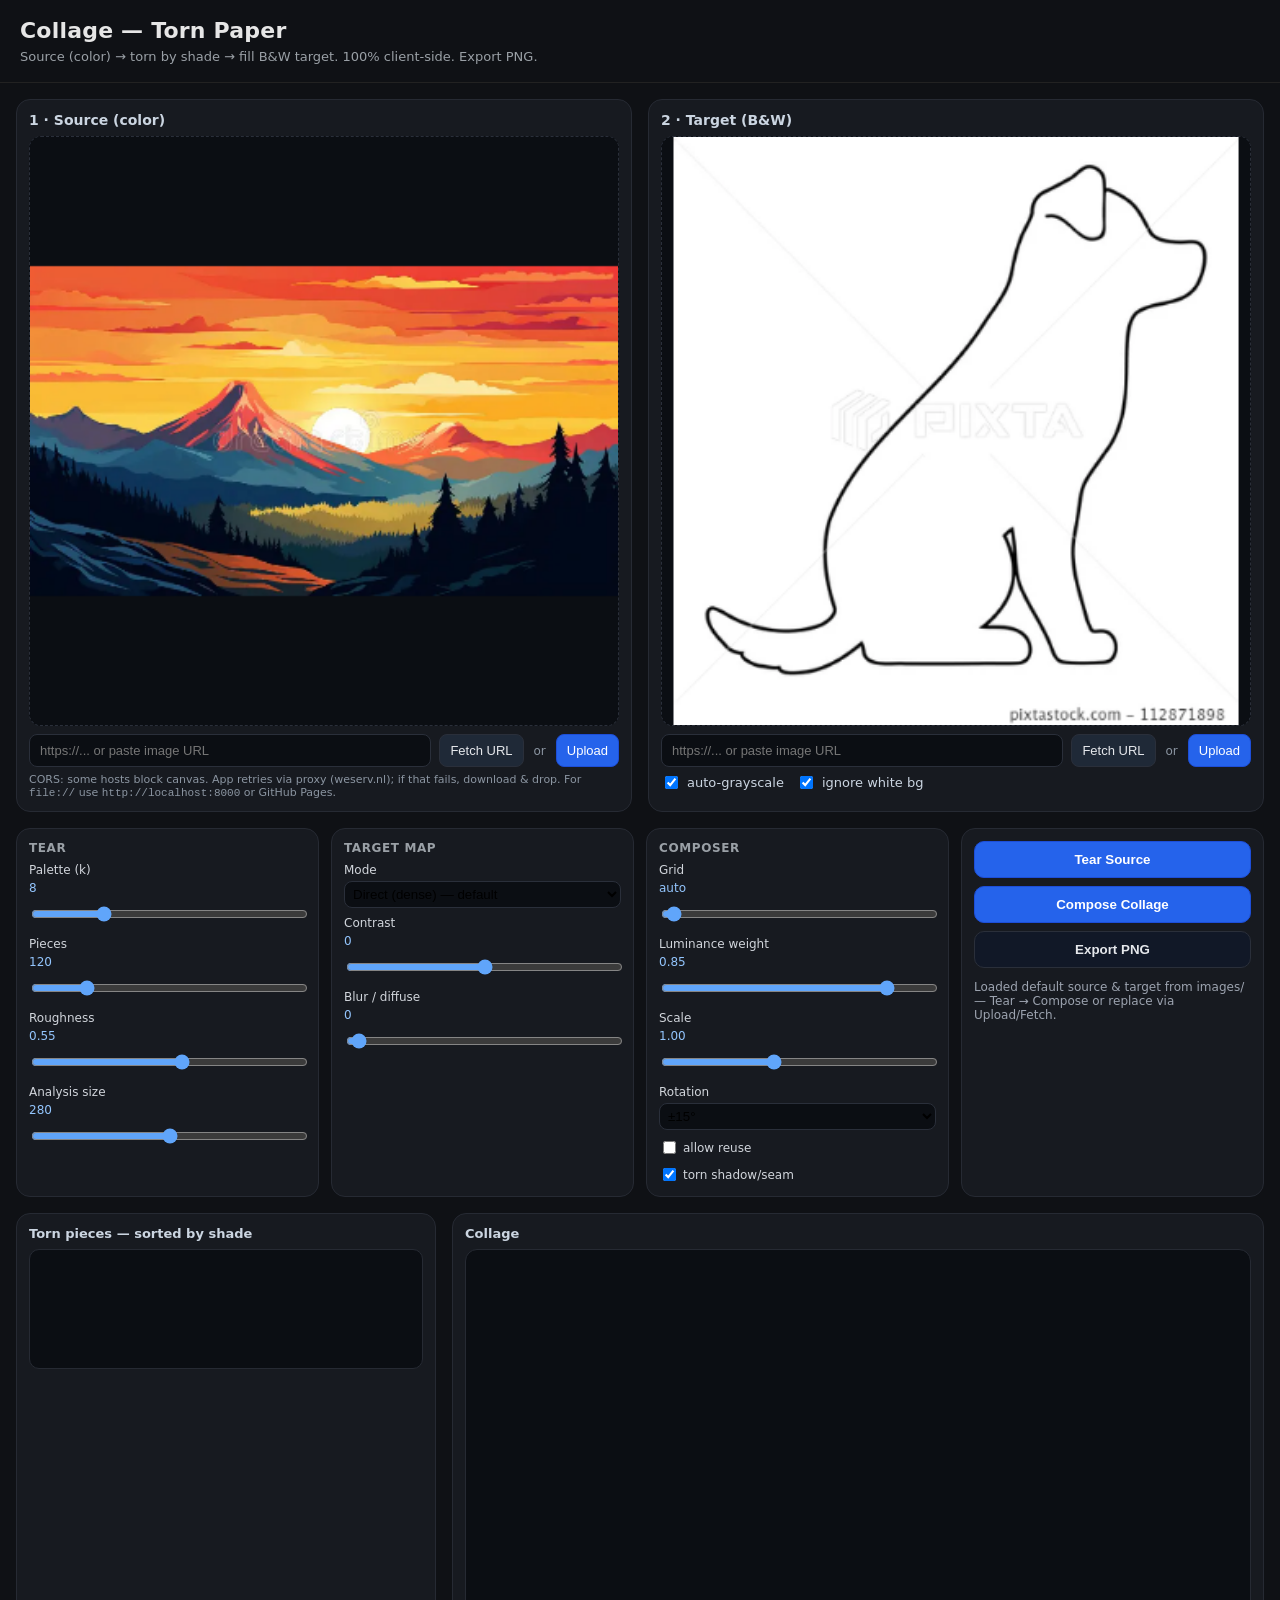
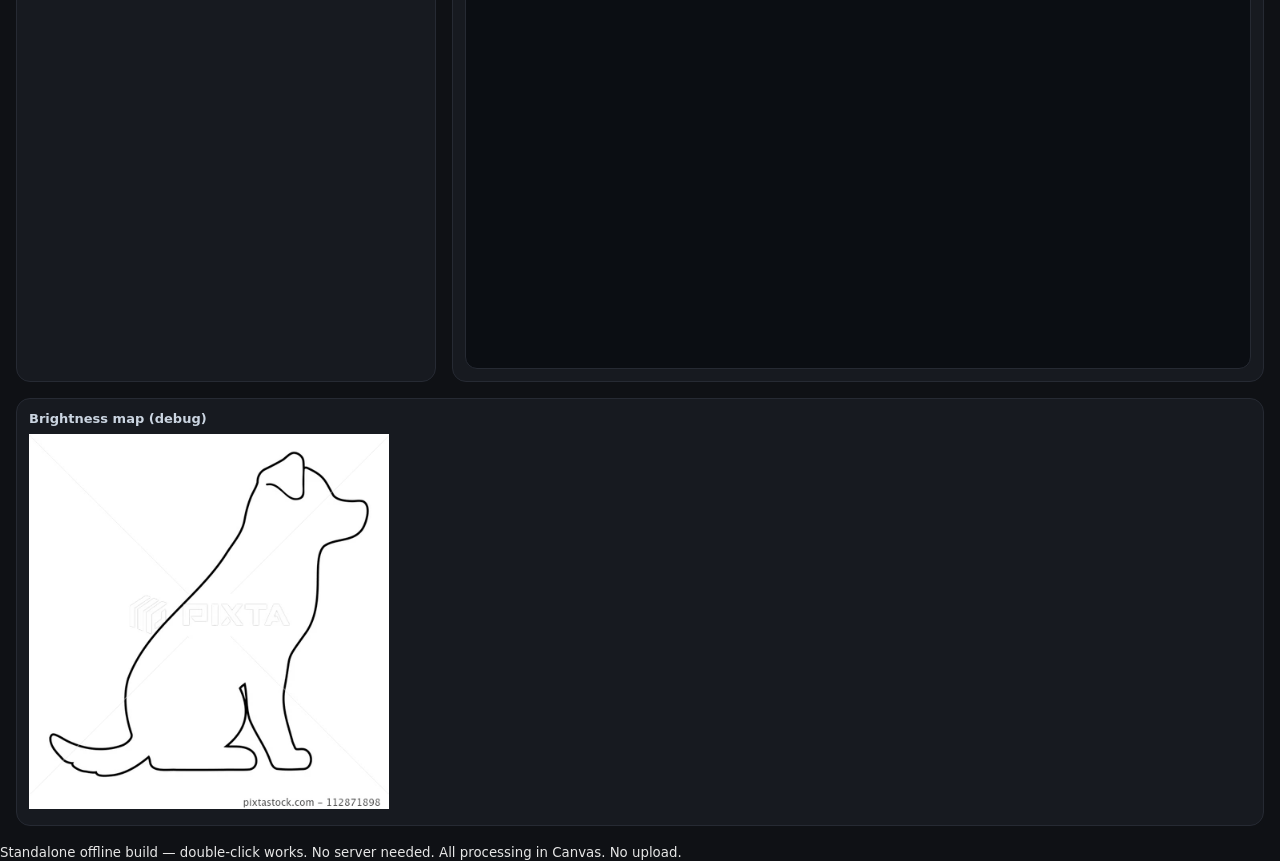
<file: index.html>
<!doctype html>
<html lang="en">
<head>
<meta charset="utf-8" />
<meta name="viewport" content="width=device-width,initial-scale=1" />
<title>Collage — Torn Paper Mosaic</title>
<style>
*{box-sizing:border-box}body{margin:0;font-family:system-ui,-apple-system,Segoe UI,Roboto,Helvetica,Arial;background:#0f1115;color:#e6e6e6}
header{padding:18px 20px;border-bottom:1px solid #222}
h1{margin:0;font-size:22px;letter-spacing:.2px}
.sub{margin:6px 0 0;color:#9aa0a6;font-size:13px}
main{max-width:1280px;margin:0 auto;padding:16px;display:flex;flex-direction:column;gap:16px}
.inputs{display:grid;grid-template-columns:1fr 1fr;gap:16px}
@media(max-width:860px){.inputs{grid-template-columns:1fr}}
.input-card{background:#171a20;border:1px solid #262a33;border-radius:14px;padding:12px}
.input-card h2{margin:0 0 8px;font-size:14px;color:#cbd5e1}
.dropzone{position:relative;background:#0b0e13;border:1.5px dashed #2a2f3a;border-radius:12px;overflow:hidden;aspect-ratio:1;display:grid;place-items:center;cursor:pointer}
.dropzone.dragover{border-color:#60a5fa;background:#0f1a2a}
.dropzone canvas{width:100%;height:100%;object-fit:contain;background:#0b0e13}
.dropHint{position:absolute;inset:0;display:grid;place-items:center;background:rgba(0,0,0,.35);color:#d1d5db;font-size:13px;pointer-events:none}
.dropzone.hasImage .dropHint{opacity:0}
.fileInputOverlay{position:absolute;inset:0;width:100%;height:100%;opacity:0;cursor:pointer;z-index:2}
.dropzone.hasImage .fileInputOverlay{opacity:0}
.urlRow{display:flex;gap:8px;margin-top:8px}
.urlRow input{flex:1;background:#0b0e13;border:1px solid #2a2f3a;color:#e5e7eb;border-radius:8px;padding:8px 10px;font-size:13px}
.urlRow button{background:#1f2937;color:#e5e7eb;border:1px solid #2a2f3a;border-radius:8px;padding:8px 10px;cursor:pointer;font-size:13px}
.urlRow button:hover{background:#273142}
.urlRow .orLabel{font-size:12px;color:#8b95a1;align-self:center;padding:0 2px}
.urlRow .uploadBtn{background:#2563eb;border-color:#1d4ed8;color:#fff}
.urlRow .uploadBtn:hover{background:#1d4ed8}
.miniHint{font-size:11px;color:#8b95a1;margin-top:6px}
.row{display:flex;gap:12px;align-items:center}
.check{font-size:13px;color:#cbd5e1;display:flex;gap:6px;align-items:center}
.controls{display:grid;grid-template-columns:1fr 1fr 1fr 1fr;gap:12px}
@media(max-width:1100px){.controls{grid-template-columns:1fr 1fr}}
@media(max-width:600px){.controls{grid-template-columns:1fr}}
.ctrlGroup{background:#171a20;border:1px solid #262a33;border-radius:14px;padding:12px;display:flex;flex-direction:column;gap:8px}
.ctrlGroup h3{margin:0;font-size:12px;letter-spacing:.6px;text-transform:uppercase;color:#9aa0a6}
.ctrlGroup label{font-size:12px;color:#d1d5db;display:flex;flex-direction:column;gap:4px}
.ctrlGroup label.check{flex-direction:row}
.ctrlGroup .val{float:right;color:#93c5fd;font-variant-numeric:tabular-nums}
.ctrlGroup input[type=range],.ctrlGroup select{width:100%;accent-color:#60a5fa;background:#0b0e13;border:1px solid #2a2f3a;border-radius:8px;padding:4px}
.actions button{padding:10px 12px;border-radius:10px;border:1px solid #2a2f3a;cursor:pointer;font-weight:600}
button.primary{background:#2563eb;color:white;border-color:#1d4ed8}
button.primary:hover{background:#1d4ed8}
#btnExport{background:#111827;color:#e5e7eb}
.status{font-size:12px;color:#9ca3af;min-height:18px;margin-top:4px}
.outputs{display:grid;grid-template-columns:420px 1fr;gap:16px}
@media(max-width:1100px){.outputs{grid-template-columns:1fr}}
.outCard{background:#171a20;border:1px solid #262a33;border-radius:14px;padding:12px}
.outCard h3{margin:0 0 8px;font-size:13px;color:#cbd5e1}
.tray{display:flex;flex-wrap:wrap;gap:6px;max-height:520px;overflow:auto;padding:6px;background:#0b0e13;border-radius:10px;border:1px solid #262a33;min-height:120px}
.tray .piece{width:56px;height:56px;border-radius:8px;overflow:hidden;border:1px solid #2a2f3a;background:#111;display:grid;place-items:center;flex:0 0 auto}
.tray .piece canvas{width:100%;height:100%;object-fit:cover}
.paletteBar{display:flex;gap:4px;margin-top:8px;flex-wrap:wrap}
.paletteBar span{height:18px;flex:1;min-width:18px;border-radius:6px;border:1px solid #2a2f3a}
#collageCanvas{width:100%;height:auto;max-height:720px;background:#0b0e13;border-radius:12px;border:1px solid #262a33;display:block}
.hidden{display:none}

</style>
</head>
<body>
<header>
  <h1>Collage — Torn Paper</h1>
  <p class="sub">Source (color) → torn by shade → fill B&W target. 100% client-side. Export PNG.</p>
</header>
<div id="fileProtocolWarning" style="display:none;margin:12px auto;max-width:1280px;background:#451a1a;border:1px solid #7f1d1d;color:#fecaca;padding:12px 16px;border-radius:10px;font-size:13px;line-height:1.5">
  <b>⚠️ Opened via <code>file://</code> — JS is blocked by the browser.</b><br>
  ES modules require <code>http://</code>. Use the local server already running: <a href="http://localhost:8000" style="color:#93c5fd">http://localhost:8000</a> (or run <code>python3 -m http.server 8000</code> in this folder). The “Drop / Click to browse” will not work until you open the <code>http://</code> URL.
</div>
<script>
// show warning instantly even before modules load — no CORS on inline script
/* standalone: file:// allowed, no warning */
</script>

<main>
  <!-- Input row -->
  <section class="inputs">
    <div class="input-card" id="sourceCard">
      <h2>1 · Source (color)</h2>
      <div class="dropzone" id="sourceDrop">
        <canvas id="sourcePreview" width="360" height="360"></canvas>
        <div class="dropHint"><span>Drop image / Click to browse</span></div>
        <input type="file" id="sourceFile" accept="image/*" class="fileInputOverlay" />
      </div>
      <div class="urlRow">
        <input type="url" id="sourceUrl" placeholder="https://... or paste image URL" />
        <button id="sourceUrlBtn">Fetch URL</button>
        <span class="orLabel">or</span>
        <button id="sourceUploadBtn" class="uploadBtn">Upload</button>
      </div>
      <div class="miniHint">CORS: some hosts block canvas. App retries via proxy (weserv.nl); if that fails, download &amp; drop. For <code>file://</code> use <code>http://localhost:8000</code> or GitHub Pages.</div>
    </div>

    <div class="input-card" id="targetCard">
      <h2>2 · Target (B&W)</h2>
      <div class="dropzone" id="targetDrop">
        <canvas id="targetPreview" width="360" height="360"></canvas>
        <div class="dropHint"><span>Drop image / Click to browse</span></div>
        <input type="file" id="targetFile" accept="image/*" class="fileInputOverlay" />
      </div>
      <div class="urlRow">
        <input type="url" id="targetUrl" placeholder="https://... or paste image URL" />
        <button id="targetUrlBtn">Fetch URL</button>
        <span class="orLabel">or</span>
        <button id="targetUploadBtn" class="uploadBtn">Upload</button>
      </div>
      <div class="row" style="margin-top:6px">
        <label class="check"><input type="checkbox" id="targetIsBW" checked /> auto-grayscale</label>
        <label class="check"><input type="checkbox" id="ignoreWhiteBg" checked /> ignore white bg</label>
      </div>
    </div>
  </section>

  <!-- Controls -->
  <section class="controls">
    <div class="ctrlGroup">
      <h3>Tear</h3>
      <label>Palette (k) <span class="val" id="vPalette">8</span><input type="range" id="paletteK" min="3" max="24" value="8" /></label>
      <label>Pieces <span class="val" id="vPieces">120</span><input type="range" id="pieceCount" min="20" max="600" step="10" value="120" /></label>
      <label>Roughness <span class="val" id="vRough">0.55</span><input type="range" id="roughness" min="0" max="1" step="0.05" value="0.55" /></label>
      <label>Analysis size <span class="val" id="vAna">280</span><input type="range" id="anaSize" min="140" max="420" step="20" value="280" /></label>
    </div>
    <div class="ctrlGroup">
      <h3>Target Map</h3>
      <label>Mode
        <select id="targetMode">
          <option value="direct">Direct (dense) — default</option>
          <option value="seededAuto">Seeded Auto (sparse/line-art)</option>
          <option value="seededUser">Seeded User (click to place)</option>
        </select>
      </label>
      <label>Contrast <span class="val" id="vContrast">0</span><input type="range" id="contrast" min="-100" max="100" value="0" /></label>
      <label>Blur / diffuse <span class="val" id="vBlur">0</span><input type="range" id="blur" min="0" max="12" value="0" /></label>
      <div id="seedHint" class="miniHint hidden">Click on target preview to place anchors. Right-click to remove. Dark→Light values cycle.</div>
    </div>
    <div class="ctrlGroup">
      <h3>Composer</h3>
      <label>Grid <span class="val" id="vGrid">auto</span><input type="range" id="gridCols" min="0" max="60" value="0" /></label>
      <label>Luminance weight <span class="val" id="vW">0.85</span><input type="range" id="lWeight" min="0" max="1" step="0.05" value="0.85" /></label>
      <label>Scale <span class="val" id="vScale">1.0</span><input type="range" id="scale" min="0.6" max="1.6" step="0.05" value="1.0" /></label>
      <label>Rotation <select id="rotation"><option value="0">0°</option><option value="15" selected>±15°</option><option value="45">±45°</option><option value="180">±180°</option></select></label>
      <label class="check"><input type="checkbox" id="allowReuse" /> allow reuse</label>
      <label class="check"><input type="checkbox" id="showSeams" checked /> torn shadow/seam</label>
    </div>
    <div class="ctrlGroup actions">
      <button id="btnTear" class="primary">Tear Source</button>
      <button id="btnCompose" class="primary">Compose Collage</button>
      <button id="btnExport">Export PNG</button>
      <div id="status" class="status">Drop two images to start.</div>
    </div>
  </section>

  <!-- Tray + Collage -->
  <section class="outputs">
    <div class="outCard">
      <h3>Torn pieces — sorted by shade <span id="pieceCountLabel"></span></h3>
      <div id="tray" class="tray"></div>
      <div id="paletteBar" class="paletteBar"></div>
    </div>
    <div class="outCard">
      <h3>Collage</h3>
      <canvas id="collageCanvas" width="720" height="720"></canvas>
      <div class="collageMeta"><span id="collageInfo"></span></div>
    </div>
  </section>

  <section class="outputs" style="grid-template-columns: 1fr;">
    <div class="outCard">
      <h3>Brightness map (debug)</h3>
      <canvas id="mapCanvas" width="360" height="360" style="max-width:360px"></canvas>
    </div>
  </section>
</main>

<footer>
  <small>Standalone offline build — double-click works. No server needed. All processing in Canvas. No upload.</small>
</footer>

<script>
// color utils: sRGB -> linear -> XYZ -> LAB, and helpers
// All functions operate on 0-255 sRGB
function srgbToLinear(c){
  c/=255;
  return c<=0.04045 ? c/12.92 : Math.pow((c+0.055)/1.055, 2.4);
}
function linearToSrgb(c){
  const v = c<=0.0031308 ? 12.92*c : 1.055*Math.pow(c,1/2.4)-0.055;
  return Math.min(255, Math.max(0, Math.round(v*255)));
}

// D65
function rgbToXyz(r,g,b){
  const R=srgbToLinear(r), G=srgbToLinear(g), B=srgbToLinear(b);
  return [
    R*0.4124564 + G*0.3575761 + B*0.1804375,
    R*0.2126729 + G*0.7151522 + B*0.0721750,
    R*0.0193339 + G*0.1191920 + B*0.9503041,
  ];
}
function xyzToLab(x,y,z){
  // reference white D65
  const Xn=0.95047, Yn=1.0, Zn=1.08883;
  function f(t){ return t>0.008856 ? Math.cbrt(t) : (7.787*t + 16/116); }
  const fx=f(x/Xn), fy=f(y/Yn), fz=f(z/Zn);
  return [116*fy-16, 500*(fx-fy), 200*(fy-fz)];
}
function rgbToLab(r,g,b){
  const [x,y,z]=rgbToXyz(r,g,b);
  return xyzToLab(x,y,z);
}
function labDistance(a,b,wL=1,wAB=1){
  // weighted: wL for L, wAB for a,b
  const dL=(a[0]-b[0])*wL, da=(a[1]-b[1])*wAB, db=(a[2]-b[2])*wAB;
  return Math.sqrt(dL*dL+da*da+db*db);
}
function luminanceLab(lab){ return lab[0]; }
function rgbToLuminance(r,g,b){
  // fast perceptual L* approx via lab L, but also simple
  return rgbToLab(r,g,b)[0];
}
function applyContrast(v, contrast){
  // v in [0,255], contrast in [-100,100]
  const f = (259*(contrast+255))/(255*(259-contrast));
  return Math.min(255, Math.max(0, Math.round(f*(v-128)+128)));
}


// ===== merged modules =====
// k-means in LAB space. Input: Uint8ClampedArray rgba, length = w*h*4
// Returns { palette: [{r,g,b, lab}], labels: Uint16Array length N, paletteLAB: [] }
function quantize(pixels, w, h, k=8, opts={}){
  const samples = opts.samples ?? 5000;
  const iters = opts.iters ?? 12;
  const N = w*h;
  // collect sample indices
  const idxs = [];
  if (N > samples){
    const used = new Set();
    while(idxs.length < samples){
      const r = Math.floor(Math.random()*N);
      if(!used.has(r)){ used.add(r); idxs.push(r); }
    }
  } else {
    for(let i=0;i<N;i++) idxs.push(i);
  }
  const sampleLabs = idxs.map(i=>{
    const o=i*4; return rgbToLab(pixels[o], pixels[o+1], pixels[o+2]);
  });
  const sampleRgbs = idxs.map(i=>{ const o=i*4; return [pixels[o], pixels[o+1], pixels[o+2]]; });

  // kmeans++ init
  const centers = [];
  const centerLabs = [];
  let first = Math.floor(Math.random()*sampleLabs.length);
  centers.push(sampleRgbs[first].slice());
  centerLabs.push(sampleLabs[first].slice());
  for(let c=1;c<k;c++){
    // distance to nearest center
    let dists = sampleLabs.map(l=>{
      let best=Infinity;
      for(const cl of centerLabs){
        const d = (l[0]-cl[0])**2 + (l[1]-cl[1])**2 + (l[2]-cl[2])**2;
        if(d<best) best=d;
      }
      return best;
    });
    const sum = dists.reduce((a,b)=>a+b,0);
    let r = Math.random()*sum;
    let pick=0;
    for(let i=0;i<dists.length;i++){ r-=dists[i]; if(r<=0){ pick=i; break; } }
    centers.push(sampleRgbs[pick].slice());
    centerLabs.push(sampleLabs[pick].slice());
  }

  let labelsSample = new Uint16Array(sampleLabs.length);
  for(let iter=0; iter<iters; iter++){
    // assign
    for(let i=0;i<sampleLabs.length;i++){
      const lab = sampleLabs[i];
      let best=0, bestD=Infinity;
      for(let c=0;c<k;c++){
        const cl=centerLabs[c];
        const d=(lab[0]-cl[0])**2 + (lab[1]-cl[1])**2 + (lab[2]-cl[2])**2;
        if(d<bestD){ bestD=d; best=c; }
      }
      labelsSample[i]=best;
    }
    // recompute
    const sums = Array.from({length:k},()=>[0,0,0,0]); // lab sums + count
    // we average in LAB then convert back? simpler average RGB then convert
    const rgbSums = Array.from({length:k},()=>[0,0,0,0]);
    for(let i=0;i<sampleLabs.length;i++){
      const c=labelsSample[i];
      rgbSums[c][0]+=sampleRgbs[i][0];
      rgbSums[c][1]+=sampleRgbs[i][1];
      rgbSums[c][2]+=sampleRgbs[i][2];
      rgbSums[c][3]++;
    }
    for(let c=0;c<k;c++){
      if(rgbSums[c][3]===0) continue;
      const r=Math.round(rgbSums[c][0]/rgbSums[c][3]);
      const g=Math.round(rgbSums[c][1]/rgbSums[c][3]);
      const b=Math.round(rgbSums[c][2]/rgbSums[c][3]);
      centers[c]=[r,g,b];
      centerLabs[c]=rgbToLab(r,g,b);
    }
  }

  // build final palette + LAB
  const palette = centers.map(([r,g,b])=>({r,g,b, lab: rgbToLab(r,g,b)}));
  const paletteLabs = palette.map(p=>p.lab);

  // assign all pixels (full res) to palette
  const labels = new Uint16Array(N);
  for(let i=0;i<N;i++){
    const o=i*4;
    const lab = rgbToLab(pixels[o], pixels[o+1], pixels[o+2]);
    let best=0,bestD=Infinity;
    for(let c=0;c<k;c++){
      const cl=paletteLabs[c];
      const d=(lab[0]-cl[0])**2 + (lab[1]-cl[1])**2 + (lab[2]-cl[2])**2;
      if(d<bestD){bestD=d; best=c}
    }
    labels[i]=best;
  }
  return { palette, labels, paletteLabs };
}


// ===== merged modules =====
// hash noise for roughness
function hash2(x,y){ const s=Math.sin(x*12.9898 + y*78.233)*43758.5453; return s-Math.floor(s); }
function smoothstep(t){ return t*t*(3-2*t); }
function valueNoise(x,y){
  const xi=Math.floor(x), yi=Math.floor(y);
  const xf=x-xi, yf=y-yi;
  const h00=hash2(xi,yi), h10=hash2(xi+1,yi), h01=hash2(xi,yi+1), h11=hash2(xi+1,yi+1);
  const u=smoothstep(xf), v=smoothstep(yf);
  const a=h00*(1-u)+h10*u, b=h01*(1-u)+h11*u;
  return a*(1-v)+b*v;
}
function fbm(x,y){
  let v=0, amp=0.5, freq=1;
  for(let i=0;i<3;i++){ v+=valueNoise(x*freq,y*freq)*amp; freq*=2; amp*=0.5; }
  return v;
}

/**
 * Tear source image into pieces grouped by color shade.
 * - quantize to palette k
 * - for each palette color, allocate piece count proportional to area
 * - within each color's pixel set, run Voronoi via random sub-seeds
 * - add ragged edge by perturbing border pixels
 * Returns { pieces, palette }
 * piece = { id, colorIdx, lab, r,g,b, bounds:{x0,y0,x1,y1,w,h}, canvas, pixelCount, avgLab }
 */
async function tearImage(sourceCanvas, opts){
  const k = opts.paletteK ?? 8;
  const totalPieces = opts.pieceCount ?? 120;
  const roughness = opts.roughness ?? 0.55;
  const anaSize = opts.anaSize ?? 280;

  // downscale to anaSize for analysis (keep aspect)
  const sw = sourceCanvas.width, sh = sourceCanvas.height;
  const scale = Math.min(anaSize / sw, anaSize / sh, 1);
  const aw = Math.max(1, Math.round(sw*scale));
  const ah = Math.max(1, Math.round(sh*scale));
  const ana = document.createElement('canvas');
  ana.width=aw; ana.height=ah;
  const actx=ana.getContext('2d');
  actx.drawImage(sourceCanvas, 0,0, aw, ah);
  const imgData = actx.getImageData(0,0,aw,ah);
  const data = imgData.data;

  // quantize
  const { palette, labels } = quantize(data, aw, ah, k, { samples: 6000, iters: 10 });

  // count per palette
  const counts = new Array(k).fill(0);
  for(let i=0;i<labels.length;i++) counts[labels[i]]++;

  // allocate pieces per palette proportional
  const totalPixels = aw*ah;
  const piecesPerPalette = counts.map(c=> Math.max( (c/totalPixels)*totalPieces , 0));
  // ensure integer sum ~ totalPieces
  let sum = piecesPerPalette.reduce((a,b)=>a+b,0);
  // adjust largest
  const raw = piecesPerPalette.map(v=> Math.max(1, Math.round(v)) );
  // if some palette tiny (<1% area) -> still 1 piece, may overshoot; normalize
  let rawSum = raw.reduce((a,b)=>a+b,0);
  // scale down if overshoot
  if(rawSum > totalPieces){
    const factor = totalPieces / rawSum;
    for(let i=0;i<k;i++) raw[i]=Math.max(1, Math.round(raw[i]*factor));
    rawSum = raw.reduce((a,b)=>a+b,0);
  }
  // distribute remainder
  while(rawSum < totalPieces){
    let idx = counts.indexOf(Math.max(...counts));
    // find palette with largest fractional remainder
    let best=-1, bestF=-1;
    for(let i=0;i<k;i++){ const f=piecesPerPalette[i]-raw[i]; if(f>bestF){bestF=f; best=i;}}
    raw[best]++; rawSum++;
  }
  while(rawSum > totalPieces){
    let best=-1, bestF=Infinity;
    for(let i=0;i<k;i++){ if(raw[i]<=1) continue; const f=piecesPerPalette[i]-raw[i]; if(f<bestF){bestF=f;best=i;}}
    if(best===-1) break;
    raw[best]--; rawSum--;
  }

  // Build per-color pixel indices
  const perColorIndices = Array.from({length:k}, ()=>[]);
  for(let i=0;i<labels.length;i++) perColorIndices[labels[i]].push(i);

  // For each color, generate sub-seeds by sampling random pixel positions
  const pieces = [];
  let globalId=0;
  // full-res source for piece canvases: we will map ana pixels to full-res via scale
  // Instead of full-res extraction now, we store ana-space mask and later extract from sourceCanvas at full res by mapping
  for(let ci=0; ci<k; ci++){
    const nPieces = raw[ci];
    const indices = perColorIndices[ci];
    if(indices.length===0) continue;
    // pick nPieces seeds randomly from indices (without replacement, kmeans++ style could be better but random ok)
    const seeds = [];
    const used = new Set();
    // use spatially spread seeds: pick random, then farthest point sampling for better spread
    // start random
    seeds.push( indices[Math.floor(Math.random()*indices.length)] );
    used.add(seeds[0]);
    while(seeds.length < nPieces){
      // pick candidate farthest from existing seeds (approximate)
      let bestIdx=-1, bestDist=-1;
      // sample 20 candidates for speed
      for(let candTry=0;candTry<20;candTry++){
        const cand = indices[Math.floor(Math.random()*indices.length)];
        if(used.has(cand)) continue;
        const cx=cand%aw, cy=Math.floor(cand/aw);
        let minD=Infinity;
        for(const s of seeds){
          const sx=s%aw, sy=Math.floor(s/aw);
          const d=(cx-sx)**2 + (cy-sy)**2;
          if(d<minD) minD=d;
        }
        if(minD>bestDist){bestDist=minD; bestIdx=cand;}
      }
      if(bestIdx===-1) bestIdx = indices[Math.floor(Math.random()*indices.length)];
      seeds.push(bestIdx);
      used.add(bestIdx);
    }
    // assign each pixel in indices to nearest seed (Voronoi constrained to color)
    const seedPos = seeds.map(s=>[s%aw, Math.floor(s/aw)]);
    const assignment = new Map(); // pieceLocalIdx -> pixelIndices[]
    const localLists = Array.from({length:nPieces}, ()=>[]);
    for(const pix of indices){
      const x=pix%aw, y=Math.floor(pix/aw);
      let best=0, bestD=Infinity;
      for(let s=0;s<nPieces;s++){
        const [sx,sy]=seedPos[s];
        const d=(x-sx)**2 + (y-sy)**2;
        if(d<bestD){bestD=d; best=s;}
      }
      localLists[best].push(pix);
    }
    // create piece objects
    for(let li=0; li<nPieces; li++){
      const pixs = localLists[li];
      if(pixs.length===0) continue;
      // bounds
      let x0=aw, y0=ah, x1=-1, y1=-1;
      for(const p of pixs){
        const x=p%aw, y=Math.floor(p/aw);
        if(x<x0) x0=x; if(x>x1) x1=x; if(y<y0) y0=y; if(y>y1) y1=y;
      }
      const bw = x1-x0+1, bh = y1-y0+1;
      // add 1px padding for edge effect
      const pad = 2;
      // create mask set for quick lookup
      const set = new Set(pixs);
      // ragged perturbation: for border pixels, randomly erode/dilate a bit
      // We'll build an expanded mask with noise
      // Instead of complex morphology, we just keep original mask and will
      // slightly perturb edge when rendering via clipping wiggle (later).
      // For now piece canvas will be pixel-perfect mask scaled to full res.
      // Compute average color LAB from source's full res? Use palette color for avg but compute actual mean for better match.
      let sumR=0,sumG=0,sumB=0;
      for(const p of pixs){ const o=p*4; sumR+=data[o]; sumG+=data[o+1]; sumB+=data[o+2]; }
      const avgR=Math.round(sumR/pixs.length), avgG=Math.round(sumG/pixs.length), avgB=Math.round(sumB/pixs.length);
      const avgLab = rgbToLab(avgR,avgG,avgB);

      // Build piece canvas at full-res scale (or ana scale for preview). Use ana scale for speed, upscale later in composer
      // We'll store ana-scale canvas for tray preview; composer will map to target size.
      const c = document.createElement('canvas');
      c.width = bw + pad*2;
      c.height = bh + pad*2;
      const ctx=c.getContext('2d');
      // draw masked pixels: fill with source ana image cropped
      // putImageData approach: create ImageData
      const pieceImg = ctx.createImageData(c.width, c.height);
      // For each pixel in piece, copy from ana
      for(const p of pixs){
        const x=p%aw, y=Math.floor(p/aw);
        const o=p*4;
        const r=data[o], g=data[o+1], b=data[o+2], a=data[o+3];
        const dx = x - x0 + pad, dy = y - y0 + pad;
        const di = (dy*c.width + dx)*4;
        pieceImg.data[di]=r; pieceImg.data[di+1]=g; pieceImg.data[di+2]=b; pieceImg.data[di+3]=a;
      }
      // edge raggedness: perturb border pixels by randomly adding/removing edge noise
      if(roughness > 0.01){
        // identify border pixels: pixel in set but neighbor not in set
        const dirs=[[1,0],[-1,0],[0,1],[0,-1]];
        for(const p of [...pixs]){
          const x=p%aw, y=Math.floor(p/aw);
          let isBorder=false;
          for(const [dx,dy] of dirs){
            const nx=x+dx, ny=y+dy;
            if(nx<0||nx>=aw||ny<0||ny>=ah){ isBorder=true; break; }
            const nid=ny*aw+nx;
            if(!set.has(nid)){ isBorder=true; break; }
          }
          if(!isBorder) continue;
          const n = fbm(x*0.35, y*0.35); // 0-1
          const thresh = 0.35 + roughness*0.3; // higher roughness -> more erosion/dilation
          if(n > thresh){
            // erode: make transparent
            const dx=x-x0+pad, dy=y-y0+pad;
            const di=(dy*c.width+dx)*4;
            pieceImg.data[di+3]=0;
          } else if(n < 0.25 && roughness>0.6){
            // dilate: fill neighbor outside with same color (simple)
            for(const [dx,dy] of dirs){
              const nx=x+dx, ny=y+dy;
              if(nx<x0-pad||nx>x1+pad||ny<y0-pad||ny>y1+pad) continue;
              const nid=ny*aw+nx;
              if(set.has(nid)) continue;
              const di2=((ny-y0+pad)*c.width + (nx-x0+pad))*4;
              if(pieceImg.data[di2+3]===0 && Math.random()<0.4){
                const o=p*4;
                pieceImg.data[di2]=data[o]; pieceImg.data[di2+1]=data[o+1]; pieceImg.data[di2+2]=data[o+2]; pieceImg.data[di2+3]=200;
              }
            }
          }
        }
      }
      ctx.putImageData(pieceImg,0,0);

      pieces.push({
        id: globalId++,
        colorIdx: ci,
        r: avgR, g: avgG, b: avgB,
        lab: avgLab,
        bounds: { x0,y0,x1,y1,w:bw,h:bh, pad },
        canvas: c,
        pixelCount: pixs.length,
        paletteColor: palette[ci],
      });
    }
  }

  // sort tray by luminance (L*), then hue
  pieces.sort((a,b)=> a.lab[0]-b.lab[0] || a.lab[1]-b.lab[1]);

  // Also return fullRes blobs for composer scaling? For now ana canvases are sufficient.
  // Store meta for fullRes extraction if needed
  return { pieces, palette, aw, ah, sw, sh, sourceCanvas };
}


// ===== merged modules =====
// Build brightness map Float32Array size w*h, values 0-100 (LAB L*)
// opts: { mode:'direct'|'seededAuto'|'seededUser', contrast, blur, ignoreWhiteBg, seeds: [{x,y,L}] }
// seeds for user mode are in canvas coordinates 0..w,0..h with L 0-100
function buildBrightnessMap(targetCanvas, opts){
  const w=targetCanvas.width, h=targetCanvas.height;
  const ctx=targetCanvas.getContext('2d');
  const img=ctx.getImageData(0,0,w,h);
  const data=img.data;
  const out = new Float32Array(w*h);
  const contrast = opts.contrast ?? 0;
  const mode = opts.mode ?? 'direct';

  // helper to get L*
  function pixelL(i){
    const o=i*4;
    let r=data[o], g=data[o+1], b=data[o+2];
    if(contrast!==0){ r=applyContrast(r,contrast); g=applyContrast(g,contrast); b=applyContrast(b,contrast); }
    // if auto grayscale, use luminance, else use actual Lab from grayscale image (target is B&W anyway)
    const lab = rgbToLab(r,g,b);
    return lab[0]; // 0-100
  }

  if(mode === 'direct'){
    for(let i=0;i<w*h;i++) out[i]=pixelL(i);
  } else if(mode === 'seededAuto'){
    // auto seeds: pick darkest and lightest regions via quantiles
    const Ls = new Float32Array(w*h);
    for(let i=0;i<w*h;i++) Ls[i]=pixelL(i);
    // find thresholds: 10th and 90th percentile
    const sorted = Float32Array.from(Ls).sort();
    const darkThresh = sorted[Math.floor(sorted.length*0.12)];
    const lightThresh = sorted[Math.floor(sorted.length*0.88)];
    // build seeds as centroids of dark/light blobs (sample 80 points each)
    const darkSeeds=[], lightSeeds=[];
    for(let i=0;i<w*h;i++) if(Ls[i]<=darkThresh) darkSeeds.push(i);
    for(let i=0;i<w*h;i++) if(Ls[i]>=lightThresh) lightSeeds.push(i);
    // if sparse line-art, darkSeeds will be thin lines -> propagate via distance field
    const seeds = [];
    // sample at most 30 dark + 30 light as anchors
    const pick = (arr, n, Lval)=>{
      const step=Math.max(1, Math.floor(arr.length/n));
      for(let k=0;k<arr.length && seeds.length<n;k+=step){
        const idx=arr[k]; seeds.push({x: idx%w, y: Math.floor(idx/w), L: Lval});
      }
    };
    pick(darkSeeds, 20, 0);
    pick(lightSeeds, 20, 100);
    // if too few seeds, fallback to direct for those pixels? we do Voronoi interpolation
    interpolateFromSeeds(out, w,h, seeds, Ls);
  } else if(mode === 'seededUser'){
    const seeds = opts.seeds ?? [];
    if(seeds.length===0){
      for(let i=0;i<w*h;i++) out[i]=pixelL(i);
    } else {
      // build base map then overwrite with interpolated seeds influence?
      // For user mode, we interpolate seeds to fill whole canvas, ignoring original grays except as optional bias
      interpolateFromSeeds(out, w,h, seeds, null);
    }
  }

  // optional blur/diffuse (simple box blur iterations)
  const blur = opts.blur ?? 0;
  if(blur>0){
    const iters = Math.min(6, Math.max(1, Math.round(blur/2)));
    const radius = Math.max(1, Math.round(blur));
    boxBlur(out, w,h, radius, iters);
  }

  // ignore white background: mark bright areas as no-fill? We'll handle in composer, not map
  return out;
}

function interpolateFromSeeds(out, w,h, seeds, baseLs){
  // Inverse distance weighting (IDW) + falloff
  // For each pixel, compute weighted average of seed L by 1/(dist^p + eps)
  // p=2, with influence radius. For performance, we use brute force but w*h up to ~360*360=129k * 40 seeds =5M ok
  const p=1.8;
  for(let y=0;y<h;y++){
    for(let x=0;x<w;x++){
      let num=0, den=0;
      let minDist=Infinity, nearestL=50;
      for(const s of seeds){
        const dx=x-s.x, dy=y-s.y;
        const d=Math.sqrt(dx*dx+dy*dy)+1;
        if(d<minDist){minDist=d; nearestL=s.L;}
        const wgt = 1 / Math.pow(d, p);
        num += s.L * wgt;
        den += wgt;
      }
      let v = den>0 ? num/den : nearestL;
      // if baseLs provided (auto mode), blend with original 30% to keep structure
      if(baseLs){
        const idx=y*w+x;
        const base=baseLs[idx];
        v = v*0.65 + base*0.35;
      }
      out[y*w+x]=Math.max(0, Math.min(100, v));
    }
  }
}

function boxBlur(arr,w,h,radius,iters){
  const tmp=new Float32Array(arr.length);
  for(let iter=0; iter<iters; iter++){
    // horizontal
    for(let y=0;y<h;y++){
      let sum=0, count=0;
      for(let x=-radius;x<w+radius;x++){
        if(x+radius < w) { sum+=arr[y*w + Math.min(w-1, Math.max(0,x+radius))]; count++; }
        // not trivial sliding window due to edges; just naive for simplicity (w up to 400, radius <=12, cost fine)
      }
    }
    // naive: O(w*h*r^2) but w=360,r=6 => ~16M per iter okay
    for(let y=0;y<h;y++){
      for(let x=0;x<w;x++){
        let s=0,c=0;
        for(let dy=-radius; dy<=radius; dy++){
          const ny=y+dy; if(ny<0||ny>=h) continue;
          for(let dx=-radius; dx<=radius; dx++){
            const nx=x+dx; if(nx<0||nx>=w) continue;
            s+=arr[ny*w+nx]; c++;
          }
        }
        tmp[y*w+x]=s/c;
      }
    }
    arr.set(tmp);
  }
}
function renderMapToCanvas(map,w,h, canvas){
  canvas.width=w; canvas.height=h;
  const ctx=canvas.getContext('2d');
  const img=ctx.createImageData(w,h);
  for(let i=0;i<w*h;i++){
    const v=Math.round(map[i]/100*255);
    img.data[i*4]=v; img.data[i*4+1]=v; img.data[i*4+2]=v; img.data[i*4+3]=255;
  }
  ctx.putImageData(img,0,0);
}


// ===== merged modules =====
// Compose collage on outCanvas (target size)
// pieces: from tear.js (each has lab, canvas)
// brightnessMap: Float32Array w*h in L* 0-100
// targetCanvas: source of w/h for reference (used for aspect)
// opts: { gridCols (0=auto), lWeight, scale, rotation, allowReuse, showSeams, ignoreWhiteBg }
function compose(outCanvas, pieces, brightnessMap, targetW, targetH, opts){
  const gridCols = opts.gridCols ?? 0;
  const lWeight = opts.lWeight ?? 0.85;
  const abWeight = 1 - lWeight*0.7; // keep some chroma influence but lower
  const scale = opts.scale ?? 1.0;
  const rotOpt = opts.rotation ?? 15;
  const allowReuse = opts.allowReuse ?? false;
  const showSeams = opts.showSeams ?? true;
  const ignoreWhiteBg = opts.ignoreWhiteBg ?? true;

  // auto grid: content-aware — sparse white bg (line-art) needs denser grid, else large cells average white and hide boundaries
  const N = pieces.length;
  let cols, rows;
  if(gridCols>0){ cols=gridCols; rows=Math.ceil(targetH / (targetW/cols)); }
  else {
    const aspect = targetW/targetH;
    // estimate white ratio from brightnessMap (L>92 is paper)
    let whiteCount=0;
    for(let i=0;i<brightnessMap.length;i++) if(brightnessMap[i]>92) whiteCount++;
    const whiteRatio = whiteCount / brightnessMap.length;
    const isSparse = whiteRatio > 0.6; // >60% paper → line-art
    // dense target: cols ~ sqrt(N*aspect); sparse: 1.8x denser, min 15 to keep thin strokes visible
    const density = isSparse ? 1.8 : 1.0;
    const minCols = isSparse ? 15 : 8;
    cols = Math.max(minCols, Math.min(40, Math.round(Math.sqrt(N*aspect*density))));
    rows = Math.max(minCols, Math.min(40, Math.round(cols/aspect)));
    // for very sparse, ensure at least 20 cols if N>=100
    if(isSparse && N>=100) cols = Math.max(20, cols);
    rows = Math.max(minCols, Math.min(40, Math.round(cols/aspect)));
  }
  const cellW = targetW/cols, cellH = targetH/rows;

  outCanvas.width = targetW;
  outCanvas.height = targetH;
  const ctx = outCanvas.getContext('2d');
  ctx.fillStyle = '#0b0e13';
  ctx.fillRect(0,0,targetW,targetH);

  // Precompute target cell average L — keep cell if it contains any dark pixel, else large white cells would hide thin boundaries
  const cells = [];
  for(let r=0;r<rows;r++){
    for(let c=0;c<cols;c++){
      const x0=Math.floor(c*cellW), y0=Math.floor(r*cellH);
      const x1=Math.min(targetW, Math.ceil((c+1)*cellW)), y1=Math.min(targetH, Math.ceil((r+1)*cellH));
      let sum=0, cnt=0, minL=100;
      for(let y=y0;y<y1;y++) for(let x=x0;x<x1;x++){ const v=brightnessMap[y*targetW+x]; sum+=v; if(v<minL) minL=v; cnt++; }
      const avgL = cnt? sum/cnt : 50;
      // ignore white background cell — but keep if any dark stroke inside (minL low), otherwise 41px white cell with 2px line averages to ~98 and would be incorrectly skipped
      if(ignoreWhiteBg && avgL > 92 && minL > 75) continue; // skip only if truly paper
      cells.push({r,c,x0,y0,x1,y1,cx:(x0+x1)/2, cy:(y0+y1)/2, w:x1-x0,h:y1-y0, avgL});
    }
  }

  // For matching, sort cells dark->light for deterministic greedy
  cells.sort((a,b)=>a.avgL-b.avgL);

  // availability
  const used = new Set();
  const pieceByL = [...pieces].sort((a,b)=>a.lab[0]-b.lab[0]);

  function findBestPiece(targetL){
    let best=null, bestD=Infinity, bestIdx=-1;
    const pool = allowReuse ? pieces : pieces.filter((_,i)=>!used.has(i));
    const idxPool = allowReuse ? pieces.map((_,i)=>i) : pieces.map((_,i)=>i).filter(i=>!used.has(i));
    // To speed, we can early prune by L but N up to 600, cells up to 1200 => 720k distance calcs fine
    for(let k=0;k<pool.length;k++){
      const p=pool[k];
      // distance primarily on L, slight on chroma: we want neutral pieces to be flexible
      // For target, we have no chroma (grayscale), so we compare piece chroma distance to 0 (gray) weighted low
      // Equivalent to penalizing highly saturated pieces when target is mid-gray? Keep simple: only L distance + small saturation penalty
      const dL = Math.abs(p.lab[0] - targetL) * lWeight;
      const dC = Math.sqrt(p.lab[1]**2 + p.lab[2]**2) * (1-lWeight)*0.2; // prefer less saturated when weight low
      const d = dL + dC;
      if(d < bestD){ bestD=d; best=p; bestIdx=idxPool[k]; }
    }
    if(bestIdx!==-1 && !allowReuse) used.add(bestIdx);
    return best;
  }

  // Draw
  for(const cell of cells){
    const piece = findBestPiece(cell.avgL);
    if(!piece) continue;
    const cx=cell.cx, cy=cell.cy;
    const baseW = cell.w * scale, baseH = cell.h * scale;
    // piece canvas aspect
    const pw=piece.canvas.width, ph=piece.canvas.height;
    const fitScale = Math.min(baseW/pw, baseH/ph) * 0.96; // 0.96 leaves seam gap
    const drawW = pw * fitScale, drawH = ph * fitScale;
    const rot = rotOpt===0 ? 0 : (Math.random()*2-1)* (rotOpt*Math.PI/180);

    ctx.save();
    ctx.translate(cx, cy);
    ctx.rotate(rot);
    if(showSeams){
      ctx.shadowColor='rgba(0,0,0,0.65)';
      ctx.shadowBlur=6;
      ctx.shadowOffsetY=3;
    }
    // draw piece centered
    const jitterX = (Math.random()-0.5)* cell.w*0.08;
    const jitterY = (Math.random()-0.5)* cell.h*0.08;
    ctx.translate(jitterX, jitterY);
    // optional white paper under to simulate thickness
    if(showSeams){
      ctx.fillStyle='rgba(255,255,255,0.08)';
      ctx.fillRect(-drawW/2-1, -drawH/2-1, drawW+2, drawH+2);
    }
    ctx.drawImage(piece.canvas, -drawW/2, -drawH/2, drawW, drawH);
    // seam line faint
    if(showSeams){
      ctx.shadowColor='transparent';
      ctx.strokeStyle='rgba(0,0,0,0.18)';
      ctx.lineWidth=1;
      ctx.strokeRect(-drawW/2, -drawH/2, drawW, drawH);
    }
    ctx.restore();
  }

  return { cols, rows, drawn: cells.length, reused: allowReuse };
}


// ===== merged modules =====
const $ = s=>document.querySelector(s);
const sourceDrop=$('#sourceDrop'), targetDrop=$('#targetDrop');
const sourcePreview=$('#sourcePreview'), targetPreview=$('#targetPreview');
const sourceFile=$('#sourceFile'), targetFile=$('#targetFile');
const sourceUrl=$('#sourceUrl'), targetUrl=$('#targetUrl');
const btnTear=$('#btnTear'), btnCompose=$('#btnCompose'), btnExport=$('#btnExport');
const statusEl=$('#status'), trayEl=$('#tray'), paletteBar=$('#paletteBar');
const collageCanvas=$('#collageCanvas'), mapCanvas=$('#mapCanvas');
const pieceCountLabel=$('#pieceCountLabel');

let sourceCanvas=null, targetCanvas=null; // offscreen canvases at native resolution
let torn = null; // {pieces, palette}
let brightnessMap=null;
let targetW=0, targetH=0;
let seeds=[]; // for seededUser mode: [{x,y,L}]
const DEFAULT_SOURCE_DATA_URL="[data-uri]";
const DEFAULT_TARGET_DATA_URL="[data-uri]";

function setStatus(m){ statusEl.textContent=m; }

// ---------- image loading helpers ----------
function canvasFromImage(img, maxSide=1200){
  let w=img.naturalWidth||img.width, h=img.naturalHeight||img.height;
  const s=Math.min(1, maxSide/Math.max(w,h));
  w=Math.round(w*s); h=Math.round(h*s);
  const c=document.createElement('canvas'); c.width=w; c.height=h;
  c.getContext('2d').drawImage(img,0,0,w,h);
  return c;
}
function drawPreview(previewCanvas, srcCanvas, dropEl){
  const ctx=previewCanvas.getContext('2d');
  const w=previewCanvas.width, h=previewCanvas.height;
  ctx.clearRect(0,0,w,h);
  ctx.fillStyle='#0b0e13'; ctx.fillRect(0,0,w,h);
  if(!srcCanvas){ dropEl.classList.remove('hasImage'); return; }
  const scale=Math.min(w/srcCanvas.width, h/srcCanvas.height);
  const dw=srcCanvas.width*scale, dh=srcCanvas.height*scale;
  const ox=(w-dw)/2, oy=(h-dh)/2;
  ctx.drawImage(srcCanvas, ox,oy,dw,dh);
  dropEl.classList.add('hasImage');
}
async function loadFromFile(file, kind){
  const url=URL.createObjectURL(file);
  const img=new Image();
  img.decoding='async';
  const loaded=await new Promise((res,rej)=>{ img.onload=()=>res(true); img.onerror=rej; img.src=url; });
  const c=canvasFromImage(img);
  URL.revokeObjectURL(url);
  if(kind==='source'){ sourceCanvas=c; drawPreview(sourcePreview, sourceCanvas, sourceDrop); }
  else { targetCanvas=c; targetW=c.width; targetH=c.height; drawPreview(targetPreview, targetCanvas, targetDrop); seeds=[]; }
  setStatus(`Loaded ${kind}: ${c.width}×${c.height}`);
}
async function loadFromUrl(urlStr, kind){
  if(!urlStr) return;
  if(location.protocol==='file:'){
    setStatus(`⚠️ file:// blocks CORS — use http://localhost:8000 or GitHub Pages. Trying anyway…`);
  } else {
    setStatus(`Fetching ${kind} URL…`);
  }
  async function tryLoad(url){
    const img=new Image();
    img.crossOrigin='anonymous';
    img.decoding='async';
    await new Promise((res,rej)=>{
      img.onload=res; img.onerror=()=>rej(new Error('CORS or 404'));
      img.src=url;
    });
    return img;
  }
  function proxyUrls(url){
    const stripped=url.replace(/^https?:\/\//,'');
    return [
      `https://images.weserv.nl/?url=${encodeURIComponent(stripped)}&output=jpg`,
      `https://corsproxy.io/?${encodeURIComponent(url)}`,
    ];
  }
  let img=null;
  try{
    img=await tryLoad(urlStr);
  } catch(e){
    console.warn(`direct load failed for ${urlStr}:`, e.message);
    setStatus(`Direct fetch blocked (no CORS header). Retrying via proxy…`);
    for(const p of proxyUrls(urlStr)){
      try{
        img=await tryLoad(p);
        console.log(`proxy succeeded: ${p}`);
        break;
      } catch(e2){
        console.warn(`proxy failed ${p}:`, e2.message);
      }
    }
    if(!img){
      setStatus(`URL fetch failed (CORS). Host blocks canvas. Try download & drop. ${e.message}`);
      console.error(e);
      return;
    }
  }
  try{
    const c=canvasFromImage(img);
    if(kind==='source'){ sourceCanvas=c; drawPreview(sourcePreview, sourceCanvas, sourceDrop); }
    else { targetCanvas=c; targetW=c.width; targetH=c.height; drawPreview(targetPreview, targetCanvas, targetDrop); seeds=[]; }
    setStatus(`Fetched ${kind}: ${c.width}×${c.height}${img.src!==urlStr?' (via proxy)':''}`);
  } catch(e){
    setStatus(`Decode failed: ${e.message}`);
    console.error(e);
  }
}

// ---------- drag & drop ----------
// Now file inputs are overlayed with opacity:0 covering the dropzone, so native
// click opens the file picker even if JS failed to load. We keep JS only for
// change/drag handling. Extra click handler is kept for keyboard access but not required.
function wireDrop(dropEl, fileInput, kind){
  fileInput.addEventListener('change', e=>{
    if(e.target.files[0]) loadFromFile(e.target.files[0], kind);
    // reset so same file can be re-selected
    e.target.value='';
  });
  dropEl.addEventListener('dragover', e=>{ e.preventDefault(); dropEl.classList.add('dragover'); });
  dropEl.addEventListener('dragleave', ()=> dropEl.classList.remove('dragover'));
  dropEl.addEventListener('drop', e=>{
    e.preventDefault(); dropEl.classList.remove('dragover');
    const f=e.dataTransfer.files[0];
    if(f) loadFromFile(f, kind);
    else {
      const url=e.dataTransfer.getData('text/uri-list')||e.dataTransfer.getData('text/plain');
      if(url && url.startsWith('http')) loadFromUrl(url.trim(), kind);
    }
  });
  // Prevent overlay input clicks from triggering seededUser logic underneath
  fileInput.addEventListener('click', e=> e.stopPropagation());
}
wireDrop(sourceDrop, sourceFile, 'source');
wireDrop(targetDrop, targetFile, 'target');
$('#sourceUrlBtn').addEventListener('click', ()=> loadFromUrl(sourceUrl.value.trim(),'source'));
$('#targetUrlBtn').addEventListener('click', ()=> loadFromUrl(targetUrl.value.trim(),'target'));
sourceUrl.addEventListener('keydown', e=>{ if(e.key==='Enter') loadFromUrl(sourceUrl.value.trim(),'source'); });
targetUrl.addEventListener('keydown', e=>{ if(e.key==='Enter') loadFromUrl(targetUrl.value.trim(),'target'); });
// Upload buttons — either/OR option next to Fetch URL (reuses hidden file inputs)
$('#sourceUploadBtn')?.addEventListener('click', ()=> sourceFile.click());
$('#targetUploadBtn')?.addEventListener('click', ()=> targetFile.click());

// ---------- seeded user clicks ----------
targetPreview.addEventListener('click', e=>{
  if($('#targetMode').value!=='seededUser' || !targetCanvas) return;
  const rect=targetPreview.getBoundingClientRect();
  // map preview coords -> targetCanvas coords
  const scaleX=targetCanvas.width / targetPreview.width;
  const scaleY=targetCanvas.height / targetPreview.height;
  // we drew centered with contain, need to account for letterbox
  const previewScale=Math.min(targetPreview.width/targetCanvas.width, targetPreview.height/targetCanvas.height);
  const dw=targetCanvas.width*previewScale, dh=targetCanvas.height*previewScale;
  const ox=(targetPreview.width-dw)/2, oy=(targetPreview.height-dh)/2;
  const px=e.clientX-rect.left - ox, py=e.clientY-rect.top - oy;
  if(px<0||px>dw||py<0||py>dh) return;
  const tx=Math.round(px/previewScale), ty=Math.round(py/previewScale);
  // cycle L values: 0,25,50,75,100
  const cycle=[0,25,50,75,100];
  const L = cycle[seeds.length % cycle.length];
  seeds.push({x:tx,y:ty,L});
  drawSeedOverlays();
  setStatus(`Seed ${seeds.length}: (${tx},${ty}) → L=${L}. Click again to add, right-click to undo.`);
});
targetPreview.addEventListener('contextmenu', e=>{
  e.preventDefault();
  if(seeds.length){ seeds.pop(); drawSeedOverlays(); setStatus(`Removed last seed. ${seeds.length} remain.`); }
});
function drawSeedOverlays(){
  drawPreview(targetPreview, targetCanvas, targetDrop);
  const ctx=targetPreview.getContext('2d');
  const s=Math.min(targetPreview.width/targetCanvas.width, targetPreview.height/targetCanvas.height);
  const dw=targetCanvas.width*s, dh=targetCanvas.height*s;
  const ox=(targetPreview.width-dw)/2, oy=(targetPreview.height-dh)/2;
  for(let i=0;i<seeds.length;i++){
    const se=seeds[i];
    const x=ox+se.x*s, y=oy+se.y*s;
    ctx.beginPath(); ctx.arc(x,y,10,0,Math.PI*2);
    ctx.fillStyle= se.L<50 ? 'rgba(0,0,0,0.85)' : 'rgba(255,255,255,0.9)';
    ctx.fill(); ctx.strokeStyle='#60a5fa'; ctx.lineWidth=2; ctx.stroke();
    ctx.fillStyle= se.L<50 ? 'white':'black';
    ctx.font='10px system-ui'; ctx.textAlign='center'; ctx.textBaseline='middle';
    ctx.fillText(String(se.L), x,y);
  }
}

// ---------- controls binding ----------
const controls={
  paletteK: $('#paletteK'), pieceCount: $('#pieceCount'), roughness: $('#roughness'), anaSize: $('#anaSize'),
  targetMode: $('#targetMode'), contrast: $('#contrast'), blur: $('#blur'),
  gridCols: $('#gridCols'), lWeight: $('#lWeight'), scale: $('#scale'), rotation: $('#rotation'),
  allowReuse: $('#allowReuse'), showSeams: $('#showSeams'), ignoreWhiteBg: $('#ignoreWhiteBg'), targetIsBW: $('#targetIsBW'),
};
function bindVal(input, labelId, fmt=v=>v){
  const el=document.getElementById(labelId);
  if(!el) return;
  const upd=()=> el.textContent = input.value==0 && labelId==='vGrid' ? 'auto' : fmt(input.value);
  input.addEventListener('input', upd); upd();
}
bindVal(controls.paletteK,'vPalette');
bindVal(controls.pieceCount,'vPieces');
bindVal(controls.roughness,'vRough', v=>Number(v).toFixed(2));
bindVal(controls.anaSize,'vAna');
bindVal(controls.contrast,'vContrast');
bindVal(controls.blur,'vBlur');
bindVal(controls.gridCols,'vGrid', v=> v==0?'auto':v);
bindVal(controls.lWeight,'vW', v=>Number(v).toFixed(2));
bindVal(controls.scale,'vScale', v=>Number(v).toFixed(2));
controls.targetMode.addEventListener('change', ()=>{
  const isUser=controls.targetMode.value==='seededUser';
  $('#seedHint').classList.toggle('hidden', !isUser);
  // seededUser: disable overlay file pick so canvas clicks place seeds; user can still drop or use URL
  targetFile.style.pointerEvents = isUser ? 'none' : 'auto';
  targetDrop.classList.toggle('seeded', isUser);
  if(isUser) drawSeedOverlays();
});
$('#targetIsBW').addEventListener('change', ()=>{ if(targetCanvas) refreshMap(); });

// ---------- tear ----------
async function doTear(){
  if(!sourceCanvas){ setStatus('Drop a source color image first.'); return; }
  btnTear.disabled=true; setStatus('Tearing… quantizing & Voronoi…');
  await new Promise(r=>setTimeout(r,30)); // yield
  try{
    const opts={
      paletteK: Number(controls.paletteK.value),
      pieceCount: Number(controls.pieceCount.value),
      roughness: Number(controls.roughness.value),
      anaSize: Number(controls.anaSize.value),
    };
    torn = await tearImage(sourceCanvas, opts);
    renderTray();
    setStatus(`Torn into ${torn.pieces.length} pieces (${opts.paletteK} shades). Now build target map & compose.`);
    // auto refresh map/compose if target exists
    if(targetCanvas) { refreshMap(); doCompose(false); }
  } catch(e){ console.error(e); setStatus('Tear failed: '+e.message); }
  finally{ btnTear.disabled=false; }
}
function renderTray(){
  trayEl.innerHTML='';
  paletteBar.innerHTML='';
  if(!torn) return;
  pieceCountLabel.textContent=`(${torn.pieces.length})`;
  for(const p of torn.palette){
    const s=document.createElement('span');
    s.style.background=`rgb(${p.r},${p.g},${p.b})`;
    s.title=`${p.r},${p.g},${p.b} L=${p.lab[0].toFixed(1)}`;
    paletteBar.appendChild(s);
  }
  for(const piece of torn.pieces){
    const d=document.createElement('div'); d.className='piece'; d.title=`L=${piece.lab[0].toFixed(1)} a=${piece.lab[1].toFixed(1)}`;
    const c=document.createElement('canvas'); c.width=56; c.height=56;
    const ctx=c.getContext('2d');
    ctx.fillStyle='#111'; ctx.fillRect(0,0,56,56);
    // draw scaled
    const s=Math.min(56/piece.canvas.width, 56/piece.canvas.height)*0.9;
    const w=piece.canvas.width*s, h=piece.canvas.height*s;
    ctx.drawImage(piece.canvas, (56-w)/2, (56-h)/2, w,h);
    d.appendChild(c);
    trayEl.appendChild(d);
  }
}

// ---------- target map ----------
function refreshMap(){
  if(!targetCanvas) return;
  const mode=controls.targetMode.value;
  const contrast=Number(controls.contrast.value);
  const blur=Number(controls.blur.value);
  // build small map for preview, but compose uses full target size
  // For accuracy, build at targetCanvas size capped
  const maxMapSide=720;
  const sc=Math.min(1, maxMapSide/Math.max(targetCanvas.width,targetCanvas.height));
  const mw=Math.max(1, Math.round(targetCanvas.width*sc)), mh=Math.max(1, Math.round(targetCanvas.height*sc));
  const tmp=document.createElement('canvas'); tmp.width=mw; tmp.height=mh;
  tmp.getContext('2d').drawImage(targetCanvas,0,0,mw,mh);
  brightnessMap = buildBrightnessMap(tmp, { mode, contrast, blur, seeds: [...seeds] });
  targetW=mw; targetH=mh;
  // we keep original targetCanvas for preview, but brightnessMap corresponds to mw*mh
  renderMapToCanvas(brightnessMap, mw,mh, mapCanvas);
  // also keep mapping for compose: we will compose at mw x mh then upscale to preview
  // store scale factor
  brightnessMap._w=mw; brightnessMap._h=mh;
}

// ---------- compose ----------
async function doCompose(showStatus=true){
  if(!torn){ setStatus('Tear source first.'); return; }
  if(!targetCanvas){ setStatus('Drop a target B&W image first.'); return; }
  if(!brightnessMap) refreshMap();
  btnCompose.disabled=true;
  if(showStatus) setStatus('Composing collage…');
  await new Promise(r=>setTimeout(r,20));
  try{
    // compose at map size for speed, then stretch to collageCanvas sized to map
    const outW=brightnessMap._w, outH=brightnessMap._h;
    const tmp=document.createElement('canvas');
    const opts={
      gridCols: Number(controls.gridCols.value),
      lWeight: Number(controls.lWeight.value),
      scale: Number(controls.scale.value),
      rotation: Number(controls.rotation.value),
      allowReuse: controls.allowReuse.checked,
      showSeams: controls.showSeams.checked,
      ignoreWhiteBg: controls.ignoreWhiteBg.checked,
    };
    compose(tmp, torn.pieces, brightnessMap, outW, outH, opts);
    // blit to visible collageCanvas at higher res (2x for crisp)
    const dpr=Math.min(2, window.devicePixelRatio||1);
    collageCanvas.width=outW*dpr; collageCanvas.height=outH*dpr;
    collageCanvas.style.width=outW+'px'; collageCanvas.style.height=outH+'px';
    const ctx=collageCanvas.getContext('2d');
    ctx.setTransform(dpr,0,0,dpr,0,0);
    ctx.imageSmoothingEnabled=true;
    ctx.drawImage(tmp,0,0,outW,outH);
    // keep tmp for export at 2x
    collageCanvas._exportCanvas=tmp;
    $('#collageInfo').textContent=`grid ${opts.gridCols||'auto'} · ${outW}×${outH} · L weight ${opts.lWeight}`;
    if(showStatus) setStatus(`Composed ${outW}×${outH}. Tweak knobs & re-compose.`);
  } catch(e){ console.error(e); setStatus('Compose failed: '+e.message); }
  finally{ btnCompose.disabled=false; }
}

btnTear.addEventListener('click', doTear);
btnCompose.addEventListener('click', ()=>{ refreshMap(); doCompose(true); });
// live re-compose on knob change if already composed
['gridCols','lWeight','scale','rotation','allowReuse','showSeams','ignoreWhiteBg'].forEach(id=>{
  const el=document.getElementById(id);
  el.addEventListener('change', ()=>{ if(torn && brightnessMap) doCompose(false); });
  if(el.type==='range') el.addEventListener('input', ()=>{ /* debounce */ });
});
controls.contrast.addEventListener('change', ()=>{ refreshMap(); if(torn) doCompose(false); });
controls.blur.addEventListener('change', ()=>{ refreshMap(); if(torn) doCompose(false); });
controls.targetMode.addEventListener('change', ()=>{ refreshMap(); if(torn) doCompose(false); });

// export
btnExport.addEventListener('click', ()=>{
  const src = collageCanvas._exportCanvas || collageCanvas;
  // export at 2x resolution for print
  const scale=2;
  const exp=document.createElement('canvas'); exp.width=src.width*scale; exp.height=src.height*scale;
  exp.getContext('2d').drawImage(src,0,0,exp.width,exp.height);
  const a=document.createElement('a');
  a.download='collage.png';
  a.href=exp.toDataURL('image/png');
  a.click();
  setStatus('Exported PNG.');
});

// Auto-load default images from images/ if present (same-origin, no CORS issues)
async function loadDefaultImages(){
  // Prefer embedded data URLs (works on file:// without tainting); fallback to URL candidates for dev overrides
  const sourceCandidates=DEFAULT_SOURCE_DATA_URL ? [DEFAULT_SOURCE_DATA_URL] : [];
  const targetCandidates=DEFAULT_TARGET_DATA_URL ? [DEFAULT_TARGET_DATA_URL] : [];
  sourceCandidates.push('images/source.png','../images/source.png','/images/source.png','/collage/images/source.png');
  targetCandidates.push('images/target.png','../images/target.png','/images/target.png','/collage/images/target.png');
  async function tryCandidates(cands, kind){
    for(const url of cands){
      try{
        const img=new Image();
        await new Promise((res,rej)=>{ img.onload=res; img.onerror=rej; img.src=url; });
        const c=canvasFromImage(img);
        if(kind==='source'){ sourceCanvas=c; drawPreview(sourcePreview, sourceCanvas, sourceDrop); }
        else { targetCanvas=c; targetW=c.width; targetH=c.height; drawPreview(targetPreview, targetCanvas, targetDrop); seeds=[]; }
        console.log(`default ${kind} loaded from ${url}`);
        return true;
      } catch(e){ /* try next candidate */ }
    }
    return false;
  }
  const [sOk,tOk]=await Promise.all([tryCandidates(sourceCandidates,'source'), tryCandidates(targetCandidates,'target')]);
  if(sOk||tOk){
    setStatus(`Loaded default ${sOk?'source':''}${sOk&&tOk?' & ':''}${tOk?'target':''} from images/ — Tear → Compose or replace via Upload/Fetch.`);
    if(sourceCanvas && targetCanvas){ refreshMap(); }
  }
}

// demo: if no image, show placeholders then try defaults
drawPreview(sourcePreview, null, sourceDrop);
drawPreview(targetPreview, null, targetDrop);
setStatus('Drop source + target, or fetch via URL / Upload. Then Tear → Compose.');
loadDefaultImages();

// expose for debugging
window._state={ get sourceCanvas(){return sourceCanvas}, get targetCanvas(){return targetCanvas}, get torn(){return torn} };

</script>
</body>
</html>
</file>
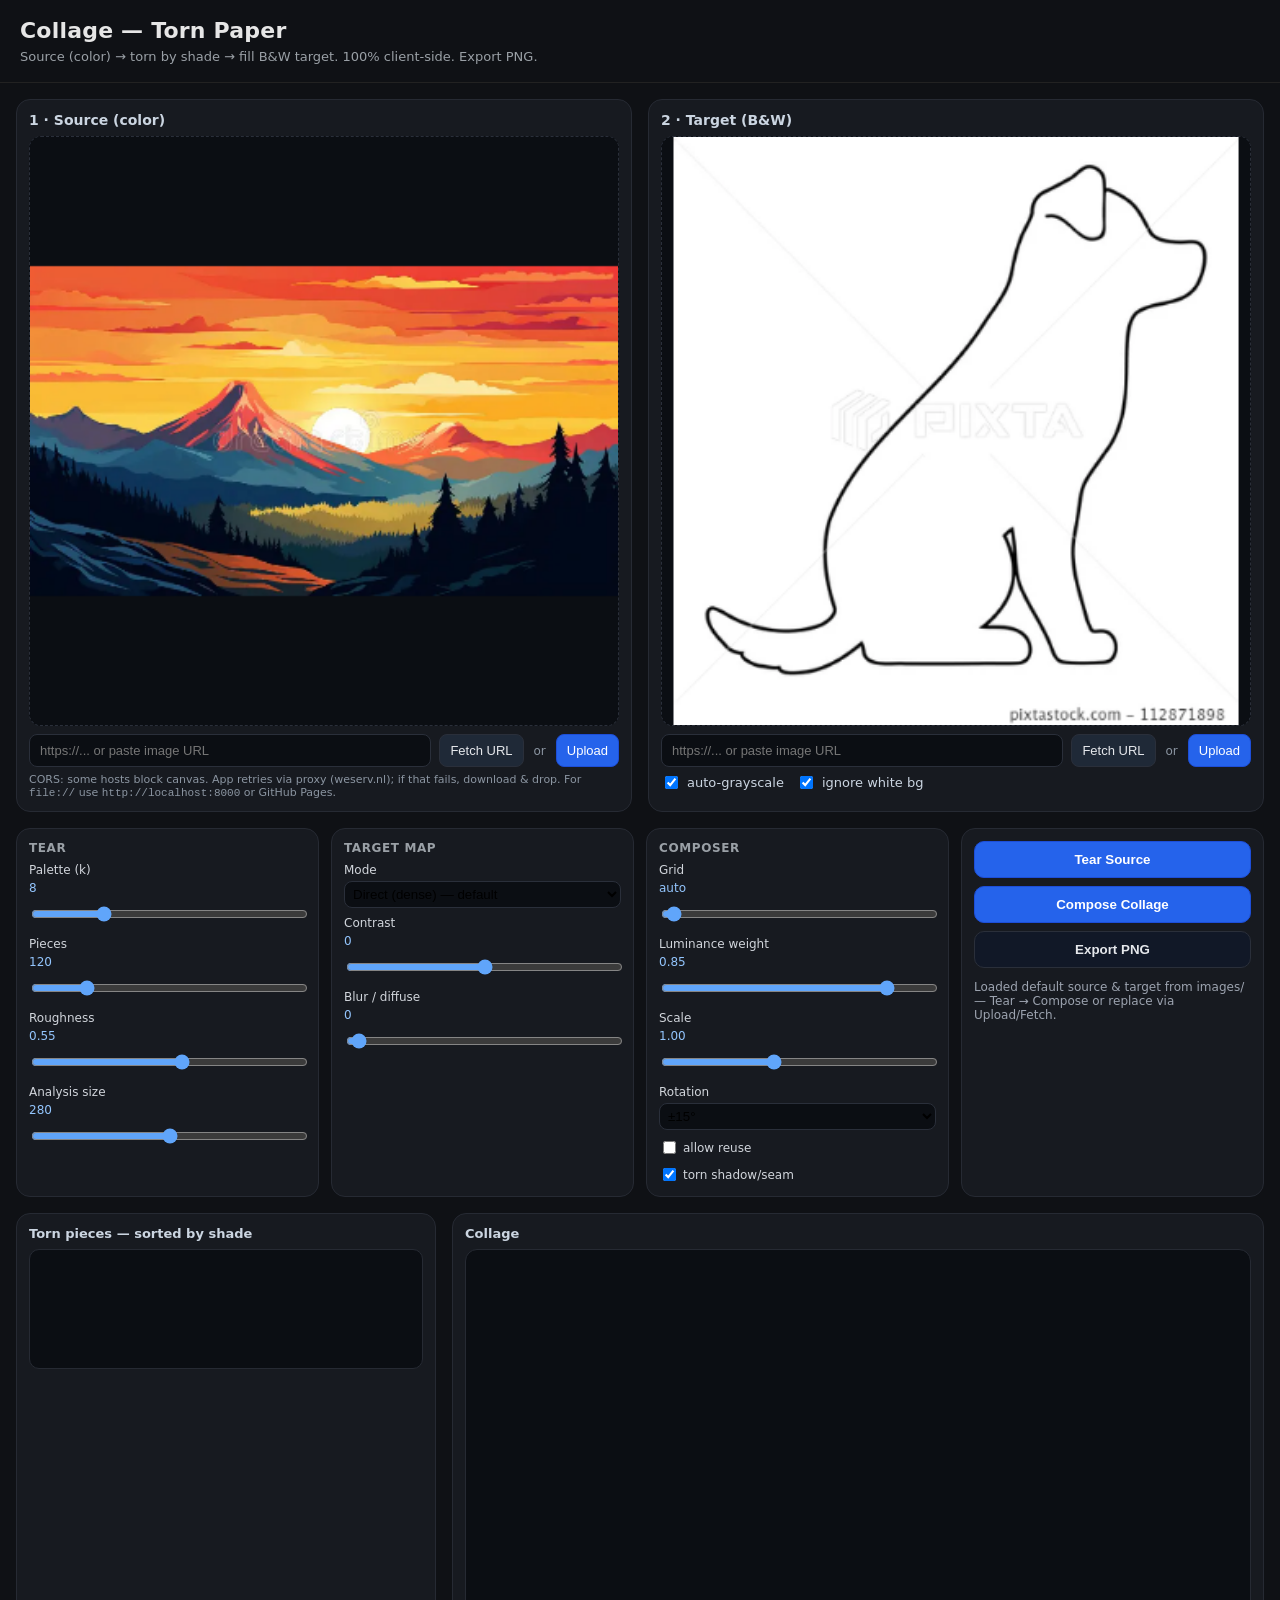
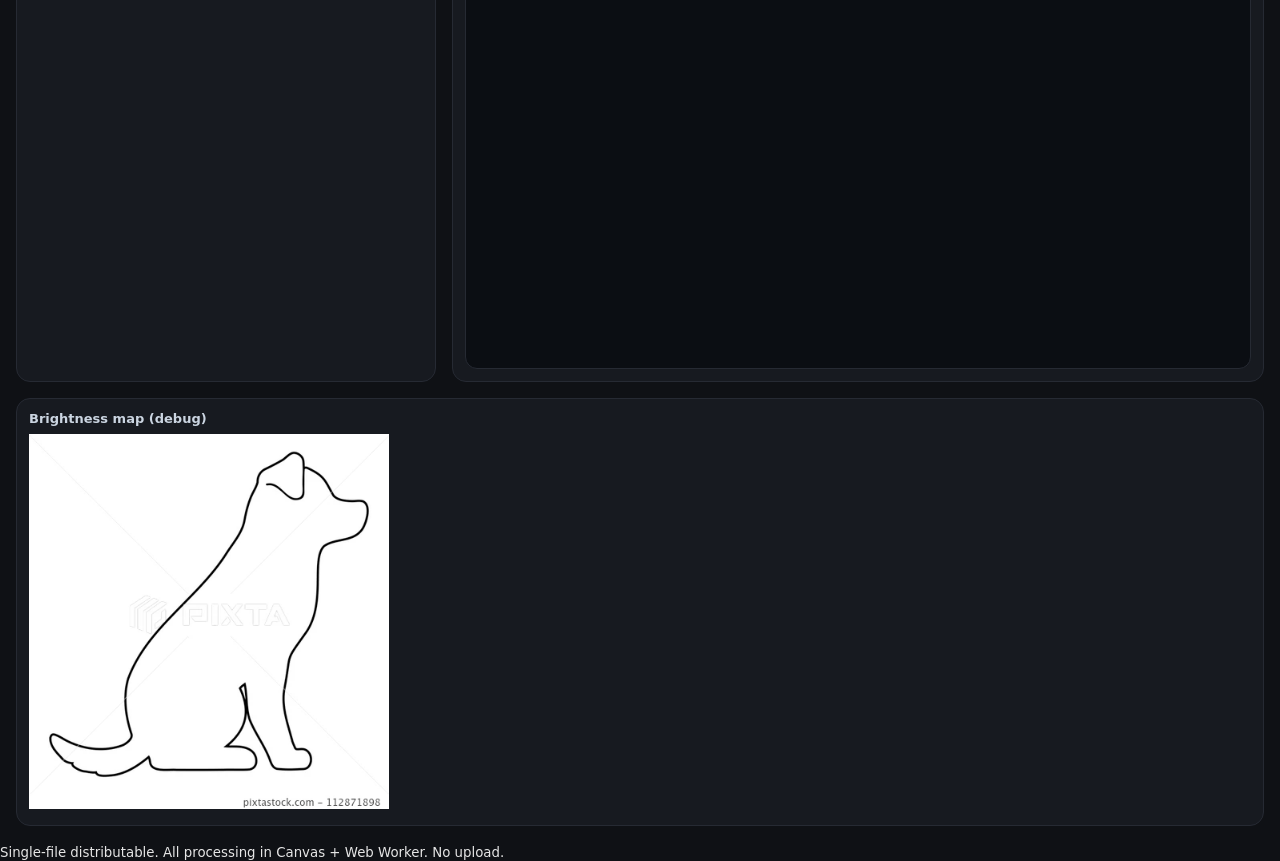
<file: frontend/index.html>
<!doctype html>
<html lang="en">
<head>
<meta charset="utf-8" />
<meta name="viewport" content="width=device-width,initial-scale=1" />
<title>Collage — Torn Paper Mosaic</title>
<link rel="stylesheet" href="style.css" />
</head>
<body>
<header>
  <h1>Collage — Torn Paper</h1>
  <p class="sub">Source (color) → torn by shade → fill B&W target. 100% client-side. Export PNG.</p>
</header>
<div id="fileProtocolWarning" style="display:none;margin:12px auto;max-width:1280px;background:#451a1a;border:1px solid #7f1d1d;color:#fecaca;padding:12px 16px;border-radius:10px;font-size:13px;line-height:1.5">
  <b>⚠️ Opened via <code>file://</code> — JS is blocked by the browser.</b><br>
  ES modules require <code>http://</code>. Use the local server already running: <a href="http://localhost:8000" style="color:#93c5fd">http://localhost:8000</a> (or run <code>python3 -m http.server 8000</code> in this folder). The “Drop / Click to browse” will not work until you open the <code>http://</code> URL.
</div>
<script>
// show warning instantly even before modules load — no CORS on inline script
if(location.protocol==='file:'){ document.addEventListener('DOMContentLoaded',()=>{ document.getElementById('fileProtocolWarning').style.display='block'; }); }
</script>

<main>
  <!-- Input row -->
  <section class="inputs">
    <div class="input-card" id="sourceCard">
      <h2>1 · Source (color)</h2>
      <div class="dropzone" id="sourceDrop">
        <canvas id="sourcePreview" width="360" height="360"></canvas>
        <div class="dropHint"><span>Drop image / Click to browse</span></div>
        <input type="file" id="sourceFile" accept="image/*" class="fileInputOverlay" />
      </div>
      <div class="urlRow">
        <input type="url" id="sourceUrl" placeholder="https://... or paste image URL" />
        <button id="sourceUrlBtn">Fetch URL</button>
        <span class="orLabel">or</span>
        <button id="sourceUploadBtn" class="uploadBtn">Upload</button>
      </div>
      <div class="miniHint">CORS: some hosts block canvas. App retries via proxy (weserv.nl); if that fails, download &amp; drop. For <code>file://</code> use <code>http://localhost:8000</code> or GitHub Pages.</div>
    </div>

    <div class="input-card" id="targetCard">
      <h2>2 · Target (B&W)</h2>
      <div class="dropzone" id="targetDrop">
        <canvas id="targetPreview" width="360" height="360"></canvas>
        <div class="dropHint"><span>Drop image / Click to browse</span></div>
        <input type="file" id="targetFile" accept="image/*" class="fileInputOverlay" />
      </div>
      <div class="urlRow">
        <input type="url" id="targetUrl" placeholder="https://... or paste image URL" />
        <button id="targetUrlBtn">Fetch URL</button>
        <span class="orLabel">or</span>
        <button id="targetUploadBtn" class="uploadBtn">Upload</button>
      </div>
      <div class="row" style="margin-top:6px">
        <label class="check"><input type="checkbox" id="targetIsBW" checked /> auto-grayscale</label>
        <label class="check"><input type="checkbox" id="ignoreWhiteBg" checked /> ignore white bg</label>
      </div>
    </div>
  </section>

  <!-- Controls -->
  <section class="controls">
    <div class="ctrlGroup">
      <h3>Tear</h3>
      <label>Palette (k) <span class="val" id="vPalette">8</span><input type="range" id="paletteK" min="3" max="24" value="8" /></label>
      <label>Pieces <span class="val" id="vPieces">120</span><input type="range" id="pieceCount" min="20" max="600" step="10" value="120" /></label>
      <label>Roughness <span class="val" id="vRough">0.55</span><input type="range" id="roughness" min="0" max="1" step="0.05" value="0.55" /></label>
      <label>Analysis size <span class="val" id="vAna">280</span><input type="range" id="anaSize" min="140" max="420" step="20" value="280" /></label>
    </div>
    <div class="ctrlGroup">
      <h3>Target Map</h3>
      <label>Mode
        <select id="targetMode">
          <option value="direct">Direct (dense) — default</option>
          <option value="seededAuto">Seeded Auto (sparse/line-art)</option>
          <option value="seededUser">Seeded User (click to place)</option>
        </select>
      </label>
      <label>Contrast <span class="val" id="vContrast">0</span><input type="range" id="contrast" min="-100" max="100" value="0" /></label>
      <label>Blur / diffuse <span class="val" id="vBlur">0</span><input type="range" id="blur" min="0" max="12" value="0" /></label>
      <div id="seedHint" class="miniHint hidden">Click on target preview to place anchors. Right-click to remove. Dark→Light values cycle.</div>
    </div>
    <div class="ctrlGroup">
      <h3>Composer</h3>
      <label>Grid <span class="val" id="vGrid">auto</span><input type="range" id="gridCols" min="0" max="60" value="0" /></label>
      <label>Luminance weight <span class="val" id="vW">0.85</span><input type="range" id="lWeight" min="0" max="1" step="0.05" value="0.85" /></label>
      <label>Scale <span class="val" id="vScale">1.0</span><input type="range" id="scale" min="0.6" max="1.6" step="0.05" value="1.0" /></label>
      <label>Rotation <select id="rotation"><option value="0">0°</option><option value="15" selected>±15°</option><option value="45">±45°</option><option value="180">±180°</option></select></label>
      <label class="check"><input type="checkbox" id="allowReuse" /> allow reuse</label>
      <label class="check"><input type="checkbox" id="showSeams" checked /> torn shadow/seam</label>
    </div>
    <div class="ctrlGroup actions">
      <button id="btnTear" class="primary">Tear Source</button>
      <button id="btnCompose" class="primary">Compose Collage</button>
      <button id="btnExport">Export PNG</button>
      <div id="status" class="status">Drop two images to start.</div>
    </div>
  </section>

  <!-- Tray + Collage -->
  <section class="outputs">
    <div class="outCard">
      <h3>Torn pieces — sorted by shade <span id="pieceCountLabel"></span></h3>
      <div id="tray" class="tray"></div>
      <div id="paletteBar" class="paletteBar"></div>
    </div>
    <div class="outCard">
      <h3>Collage</h3>
      <canvas id="collageCanvas" width="720" height="720"></canvas>
      <div class="collageMeta"><span id="collageInfo"></span></div>
    </div>
  </section>

  <section class="outputs" style="grid-template-columns: 1fr;">
    <div class="outCard">
      <h3>Brightness map (debug)</h3>
      <canvas id="mapCanvas" width="360" height="360" style="max-width:360px"></canvas>
    </div>
  </section>
</main>

<footer>
  <small>Single-file distributable. All processing in Canvas + Web Worker. No upload.</small>
</footer>

<script type="module" src="js/main.js"></script>
</body>
</html>
</file>
<file: frontend/style.css>
*{box-sizing:border-box}body{margin:0;font-family:system-ui,-apple-system,Segoe UI,Roboto,Helvetica,Arial;background:#0f1115;color:#e6e6e6}
header{padding:18px 20px;border-bottom:1px solid #222}
h1{margin:0;font-size:22px;letter-spacing:.2px}
.sub{margin:6px 0 0;color:#9aa0a6;font-size:13px}
main{max-width:1280px;margin:0 auto;padding:16px;display:flex;flex-direction:column;gap:16px}
.inputs{display:grid;grid-template-columns:1fr 1fr;gap:16px}
@media(max-width:860px){.inputs{grid-template-columns:1fr}}
.input-card{background:#171a20;border:1px solid #262a33;border-radius:14px;padding:12px}
.input-card h2{margin:0 0 8px;font-size:14px;color:#cbd5e1}
.dropzone{position:relative;background:#0b0e13;border:1.5px dashed #2a2f3a;border-radius:12px;overflow:hidden;aspect-ratio:1;display:grid;place-items:center;cursor:pointer}
.dropzone.dragover{border-color:#60a5fa;background:#0f1a2a}
.dropzone canvas{width:100%;height:100%;object-fit:contain;background:#0b0e13}
.dropHint{position:absolute;inset:0;display:grid;place-items:center;background:rgba(0,0,0,.35);color:#d1d5db;font-size:13px;pointer-events:none}
.dropzone.hasImage .dropHint{opacity:0}
.fileInputOverlay{position:absolute;inset:0;width:100%;height:100%;opacity:0;cursor:pointer;z-index:2}
.dropzone.hasImage .fileInputOverlay{opacity:0}
.urlRow{display:flex;gap:8px;margin-top:8px}
.urlRow input{flex:1;background:#0b0e13;border:1px solid #2a2f3a;color:#e5e7eb;border-radius:8px;padding:8px 10px;font-size:13px}
.urlRow button{background:#1f2937;color:#e5e7eb;border:1px solid #2a2f3a;border-radius:8px;padding:8px 10px;cursor:pointer;font-size:13px}
.urlRow button:hover{background:#273142}
.urlRow .orLabel{font-size:12px;color:#8b95a1;align-self:center;padding:0 2px}
.urlRow .uploadBtn{background:#2563eb;border-color:#1d4ed8;color:#fff}
.urlRow .uploadBtn:hover{background:#1d4ed8}
.miniHint{font-size:11px;color:#8b95a1;margin-top:6px}
.row{display:flex;gap:12px;align-items:center}
.check{font-size:13px;color:#cbd5e1;display:flex;gap:6px;align-items:center}
.controls{display:grid;grid-template-columns:1fr 1fr 1fr 1fr;gap:12px}
@media(max-width:1100px){.controls{grid-template-columns:1fr 1fr}}
@media(max-width:600px){.controls{grid-template-columns:1fr}}
.ctrlGroup{background:#171a20;border:1px solid #262a33;border-radius:14px;padding:12px;display:flex;flex-direction:column;gap:8px}
.ctrlGroup h3{margin:0;font-size:12px;letter-spacing:.6px;text-transform:uppercase;color:#9aa0a6}
.ctrlGroup label{font-size:12px;color:#d1d5db;display:flex;flex-direction:column;gap:4px}
.ctrlGroup label.check{flex-direction:row}
.ctrlGroup .val{float:right;color:#93c5fd;font-variant-numeric:tabular-nums}
.ctrlGroup input[type=range],.ctrlGroup select{width:100%;accent-color:#60a5fa;background:#0b0e13;border:1px solid #2a2f3a;border-radius:8px;padding:4px}
.actions button{padding:10px 12px;border-radius:10px;border:1px solid #2a2f3a;cursor:pointer;font-weight:600}
button.primary{background:#2563eb;color:white;border-color:#1d4ed8}
button.primary:hover{background:#1d4ed8}
#btnExport{background:#111827;color:#e5e7eb}
.status{font-size:12px;color:#9ca3af;min-height:18px;margin-top:4px}
.outputs{display:grid;grid-template-columns:420px 1fr;gap:16px}
@media(max-width:1100px){.outputs{grid-template-columns:1fr}}
.outCard{background:#171a20;border:1px solid #262a33;border-radius:14px;padding:12px}
.outCard h3{margin:0 0 8px;font-size:13px;color:#cbd5e1}
.tray{display:flex;flex-wrap:wrap;gap:6px;max-height:520px;overflow:auto;padding:6px;background:#0b0e13;border-radius:10px;border:1px solid #262a33;min-height:120px}
.tray .piece{width:56px;height:56px;border-radius:8px;overflow:hidden;border:1px solid #2a2f3a;background:#111;display:grid;place-items:center;flex:0 0 auto}
.tray .piece canvas{width:100%;height:100%;object-fit:cover}
.paletteBar{display:flex;gap:4px;margin-top:8px;flex-wrap:wrap}
.paletteBar span{height:18px;flex:1;min-width:18px;border-radius:6px;border:1px solid #2a2f3a}
#collageCanvas{width:100%;height:auto;max-height:720px;background:#0b0e13;border-radius:12px;border:1px solid #262a33;display:block}
.hidden{display:none}
</file>
